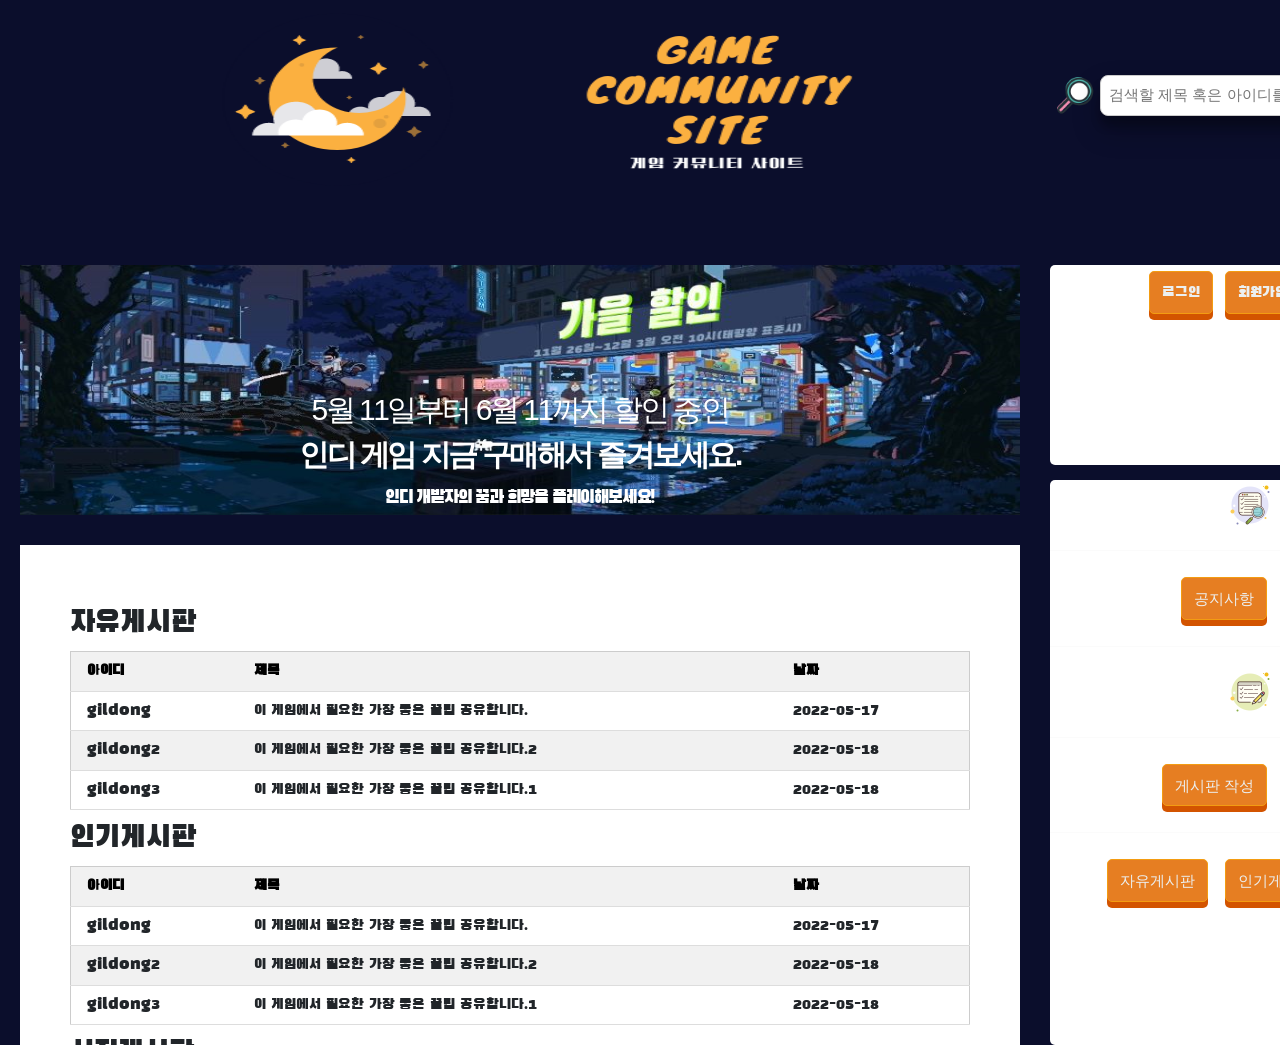
<file: WebContent/jspprojectlogin/index.html>
<!DOCTYPE html>
<html>
<head>
<meta charset="UTF-8">
<meta name="viewport" content="width=device-width, initial-scale=1">
  <link rel="preconnect" href="https://fonts.googleapis.com">
  <link rel="preconnect" href="https://fonts.gstatic.com" crossorigin>
  <link href="https://fonts.googleapis.com/css2?family=Black+Han+Sans&display=swap" rel="stylesheet">	
  <link href="https://cdn.jsdelivr.net/npm/bootstrap@5.1.3/dist/css/bootstrap.min.css" rel="stylesheet">
  <link rel="stylesheet" href="https://www.w3schools.com/w3css/4/w3.css">
  <script src="https://cdn.jsdelivr.net/npm/bootstrap@5.1.3/dist/js/bootstrap.bundle.min.js"></script>
  <link rel="stylesheet" href="../owlcarousel/assets/owl.carousel.min.css">
  <link rel="stylesheet" href="../owlcarousel/assets/owl.theme.default.css">
  <link rel="stylesheet" href="../css/styledata.css">
<title>게임 커뮤니티 사이트</title>
</head>
<body>
        <div>
        	<img id="webbanner" src="../images/Webben.png" alt="배너" width="800px" height="200px"/>
        </div>
        <div>
        	   <img id="searchicon" alt="검색" src="../images/search.png" width="50px" height="50px">
        	   <input id="searchinput" class="w3-input w3-border w3-round-large" type="text" placeholder="검색할 제목 혹은 아이디를 입력 하시오.">
        </div>
     		<div class="main_banner owl-carousel owl-theme">
     			<div class="item first">
     				<h2 class="title">5월 11일부터 6월 11까지 할인 중인 <strong class="em">인디 게임 지금 구매해서 즐겨보세요.</strong></h2>
     				<span class="subtitle">인디 개발자의 꿈과 희망을 플레이해보세요!</span>
     			</div>
     			<div class="item second">
     				<h2 class="title">마운트 블레이드 이벤트 진행중 <strong class="em">지금 구매해서 즐겨보세요.</strong></h2>
     				<span class="subtitle">당신의 지휘로 다른 군을 이겨보세요!</span>
     			</div>
     			<div class="item third">
     				<h2 class="title">이런 체험은 어떻시나요? <strong class="em">이 커뮤니티가 직접 추천합니다.</strong></h2>
     				<span class="subtitle">저만 믿으라고요!</span>
     			</div>
     		</div>
        <div id="main">
        	<h2 style="font-family: 'Black Han Sans', sans-serif;">자유게시판</h2>
        	<table class="w3-table-all w3-hoverable">
        	<thead>
        		<tr class="w3-light-grey">
        			<th>아이디</th>
        			<th>제목</th>
        			<th>날짜</th>
        		</tr>
        	</thead>
        		<tr>
        			<td>gildong</td>
        			<td>이 게임에서 필요한 가장 좋은 꿀팁 공유합니다.</td>
        			<td>2022-05-17</td>
        		</tr>
        		<tr>
        			<td>gildong2</td>
        			<td>이 게임에서 필요한 가장 좋은 꿀팁 공유합니다.2</td>
        			<td>2022-05-18</td>
        		</tr>
        		
        		<tr>
        			<td>gildong3</td>
        			<td>이 게임에서 필요한 가장 좋은 꿀팁 공유합니다.1</td>
        			<td>2022-05-18</td>
        		</tr>
        	</table>
        		<h2 style="font-family: 'Black Han Sans', sans-serif;">인기게시판</h2>
        		<table class="w3-table-all w3-hoverable">
        	<thead>
        		<tr class="w3-light-grey">
        			<th>아이디</th>
        			<th>제목</th>
        			<th>날짜</th>
        		</tr>
        	</thead>
        		<tr>
        			<td>gildong</td>
        			<td>이 게임에서 필요한 가장 좋은 꿀팁 공유합니다.</td>
        			<td>2022-05-17</td>
        		</tr>
        		<tr>
        			<td>gildong2</td>
        			<td>이 게임에서 필요한 가장 좋은 꿀팁 공유합니다.2</td>
        			<td>2022-05-18</td>
        		</tr>
        		
        		<tr>
        			<td>gildong3</td>
        			<td>이 게임에서 필요한 가장 좋은 꿀팁 공유합니다.1</td>
        			<td>2022-05-18</td>
        		</tr>
        	</table>
        		<h2 style="font-family: 'Black Han Sans', sans-serif;">사진게시판</h2>
        		<table class="w3-table-all w3-hoverable">
        	<thead>
        		<tr class="w3-light-grey">
        			<th>아이디</th>
        			<th>제목</th>
        			<th>날짜</th>
        		</tr>
        	</thead>
        		<tr>
        			<td>gildong</td>
        			<td>이 게임에서 필요한 가장 좋은 꿀팁 공유합니다.</td>
        			<td>2022-05-17</td>
        		</tr>
        		<tr>
        			<td>gildong2</td>
        			<td>이 게임에서 필요한 가장 좋은 꿀팁 공유합니다.2</td>
        			<td>2022-05-18</td>
        		</tr>
        		
        		<tr>
        			<td>gildong3</td>
        			<td>이 게임에서 필요한 가장 좋은 꿀팁 공유합니다.1</td>
        			<td>2022-05-18</td>
        		</tr>
        	</table>
        </div>

          <div id="login">
          <div class="btn-group">
          	<button type="button" class="button-3d" onclick="location.href='loginForm.jsp'"> 로그인</button>
          	<button type="button" class="button-3d" onclick="location.href='insertForm.html'"> 회원가입</button>
         	<button type="button" class="button-3d" onclick="location.href='list.jsp'" > 사용자조회</button>
			</div>
         </div>
        <div id="menu">
        	<div id="menubox">
        		<img alt="" src="../images/main.png" width="50px" height="50px"><img alt="" src="../images/question.png"width="50px" height="50px">
        		<hr>
	        	<button type="button" class="button-3d" onclick="location.href='mainform.html'"> 공지사항</button>
	        	<button type="button" class="button-3d" onclick="location.href='questionfrom.html'"> 고객센터</button>
        	</div>
        		<hr id="hrbar">
        	<div id="menubox">
        		<img alt="" src="../images/board.png" width="50px" height="50px"><img alt="" src="../images/main.png"width="50px" height="50px">
        		<hr>
	        	<button type="button" class="button-3d" onclick="location.href='board.jsp'" > 게시판 작성</button>
				<button type="button" class="button-3d" onclick="location.href='boardlist.jsp'"> 게시판 목록</button>
			</div>
				<hr id="hrbar">
			<div id="menubox">
				<button type="button" class="button-3d" onclick="location.href='board.jsp'" > 자유게시판</button>
				<button type="button" class="button-3d" onclick="location.href='board.jsp'" > 인기게시판</button>
				<button type="button" class="button-3d" onclick="location.href='boardlist.jsp'"> 사진게시판</button>
			</div>

        </div>
</body>
	<script src="https://ajax.googleapis.com/ajax/libs/jquery/3.5.1/jquery.min.js"></script>
	<script src="../owlcarousel/owl.carousel.min.js"></script>
	<script src="../js/rollingbanner.js"></script>
</html>
</file>
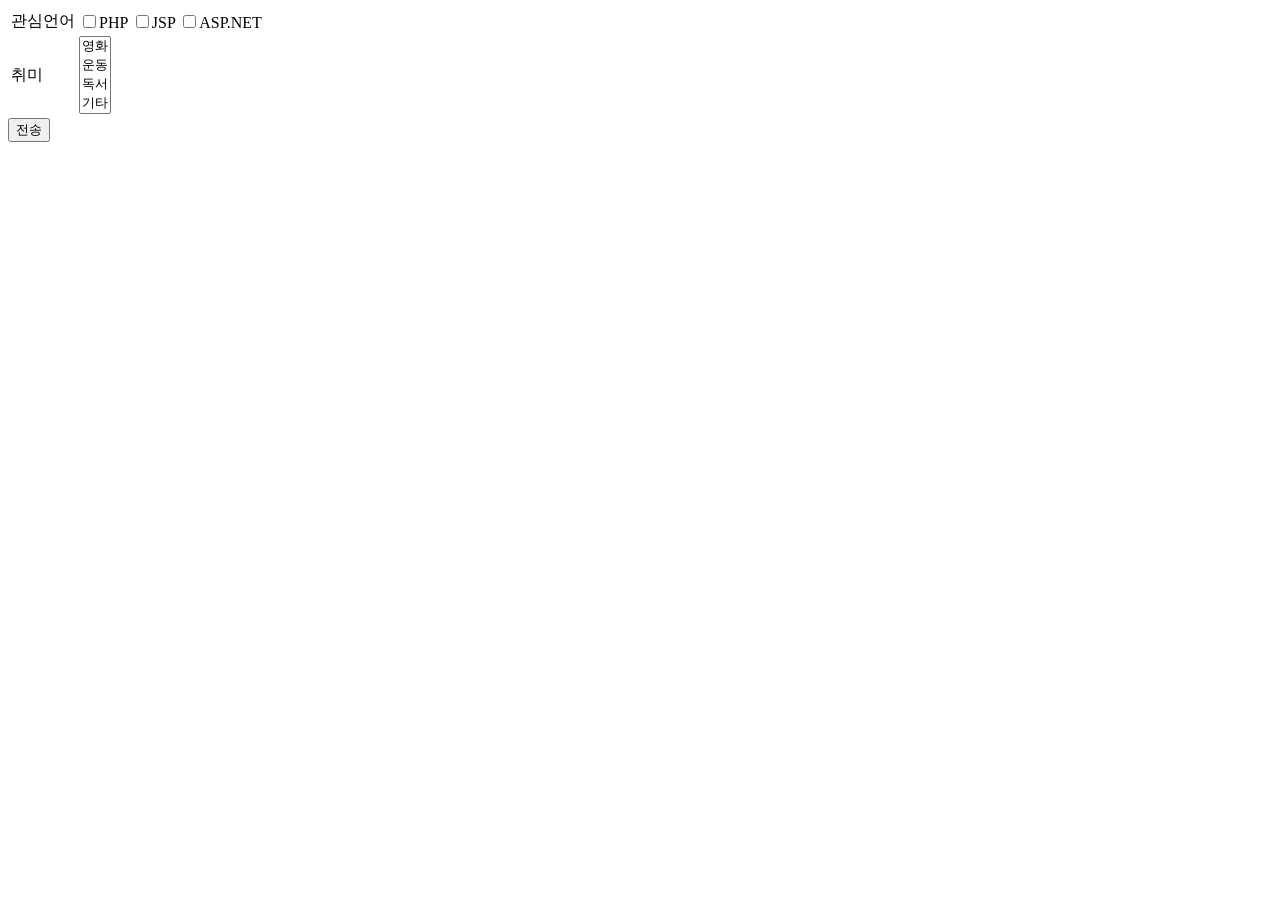
<file: WebContent/ch04/4-6.html>
<!doctype html>
<html>
<head>
    <meta charset="utf-8">
</head>
<body>

<form action="4-7.jsp" method="post">
    <table>
        <tr>
            <td>관심언어</td>
            <td>
                <input type="checkbox" name="Numbers" value="PHP">PHP
                <input type="checkbox" name="Numbers" value="JSP">JSP
                <input type="checkbox" name="Numbers" value="ASP.NET">ASP.NET        
            </td>
        </tr>
        
        <tr>
            <td>취미</td>
            <td>
                <select name="seting" size="4" multiple="multiple">
                    <option value="영화">영화</option>
                    <option value="운동">운동</option>
                    <option value="독서">독서</option>
                    <option value="기타">기타</option>
                </select>
            </td>
        </tr>
    </table>    
    <input type="submit" value="전송"> 
</form>
  
</body>
</html>
</file>
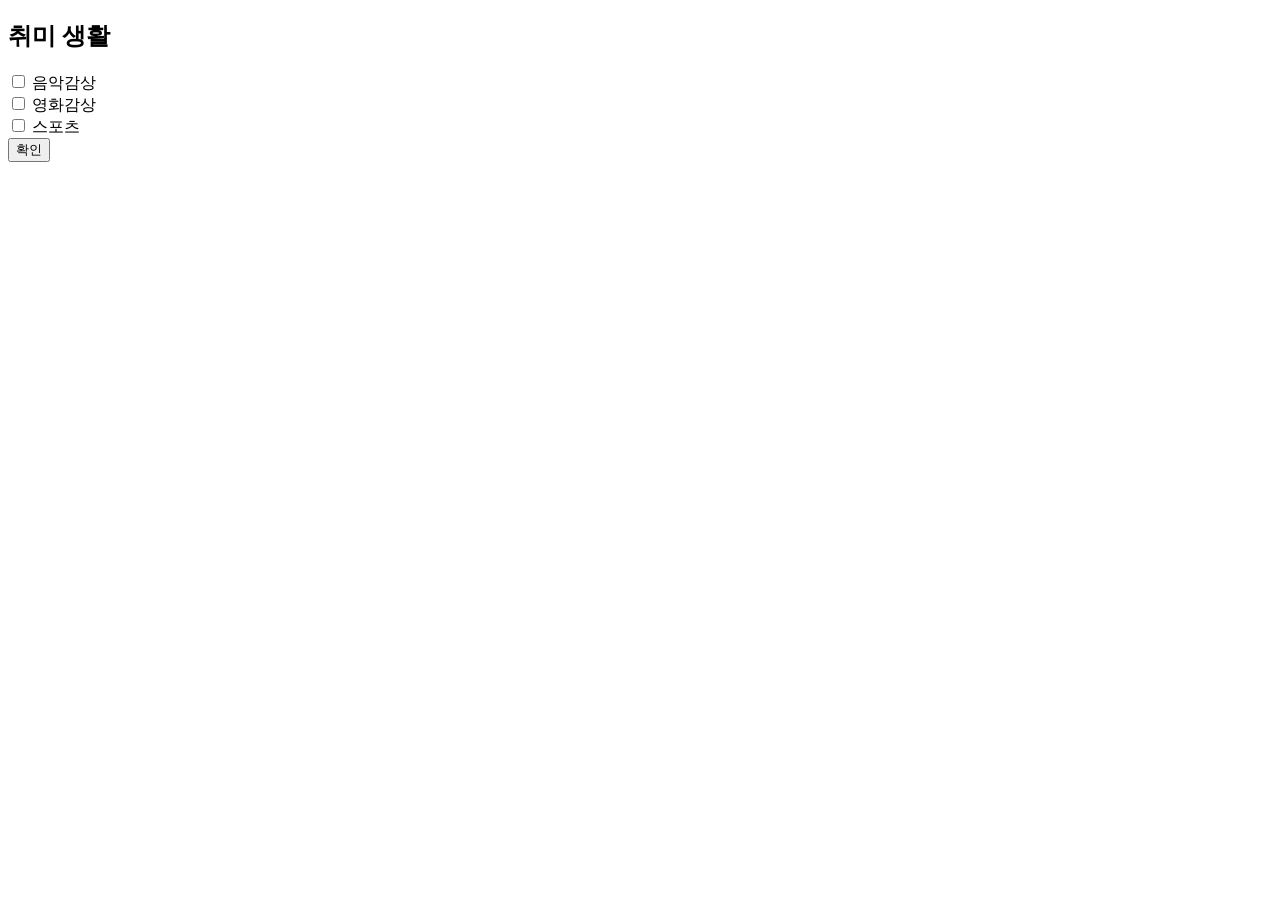
<file: WebContent/ch04/Test.html>
<!DOCTYPE html>
<html>
<head>
<meta charset="UTF-8">
<title></title>
</head>
<body>
	<h2>취미 생활</h2>
	<form action="testPro.jsp" method="post">
		<input type="checkbox"name="hobby" value="music"> 음악감상<br>
		<input type="checkbox"name="hobby" value="movie"> 영화감상<br>
		<input type="checkbox"name="hobby" value="spot"> 스포츠<br>
		<input type="submit" value="확인">
	</form>
</body>
</html>
</file>
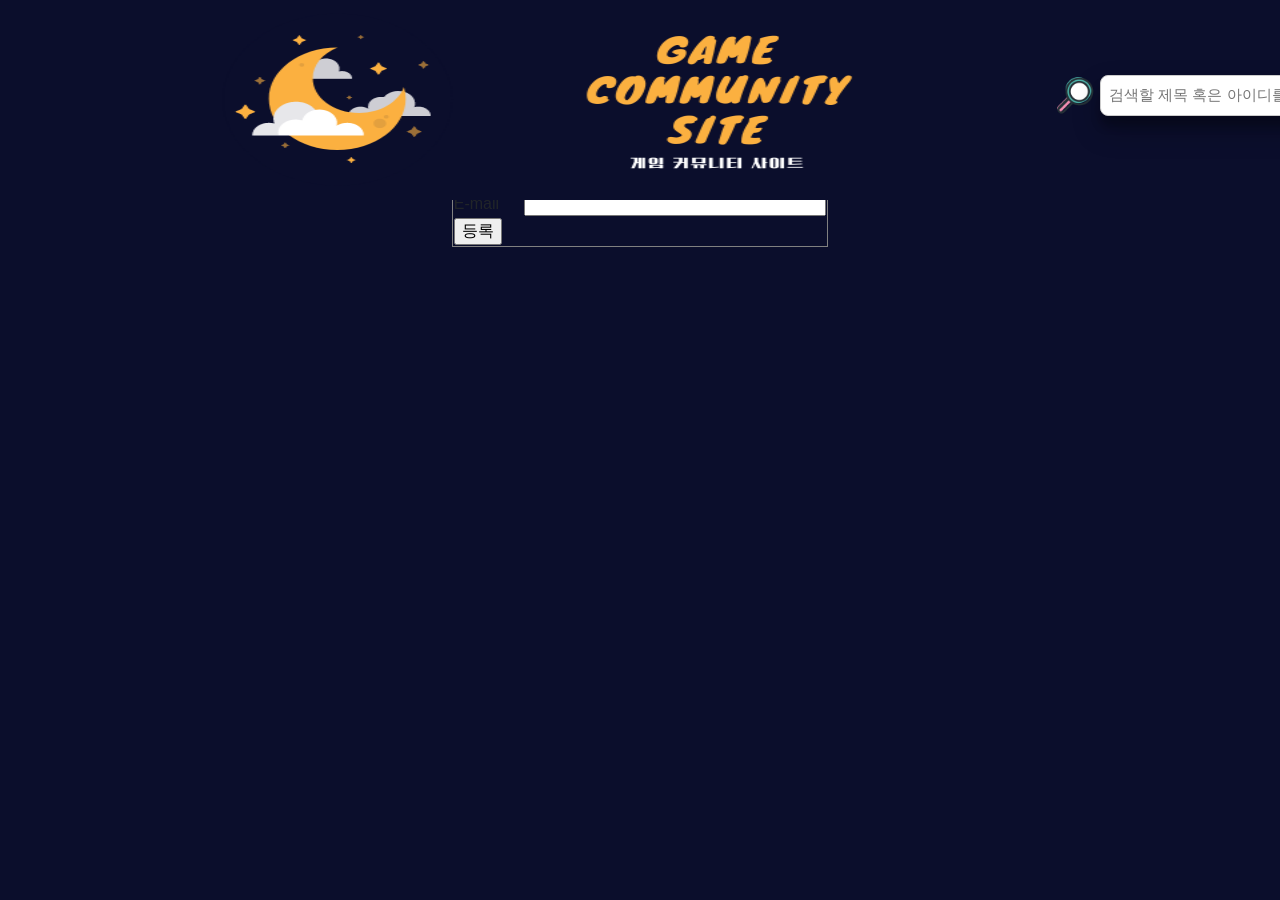
<file: WebContent/jspprojectlogin/insertForm.html>
<meta charset="UTF-8">
<meta name="viewport" content="width=device-width, initial-scale=1">
  <link href="https://cdn.jsdelivr.net/npm/bootstrap@5.1.3/dist/css/bootstrap.min.css" rel="stylesheet">
  <link rel="stylesheet" href="https://www.w3schools.com/w3css/4/w3.css">
  <link rel="stylesheet" href="../css/styledata.css">
<!DOCTYPE html>
<html>
<body>
	    <div>
        	<img id="webbanner" src="../images/Webben.png" alt="배너" width="800px" height="200px"/>
        </div>
        <div>
        	   <img id="searchicon" alt="검색" src="../images/search.png" width="50px" height="50px">
        	   <input id="searchinput" class="w3-input w3-border w3-round-large" type="text" placeholder="검색할 제목 혹은 아이디를 입력 하시오.">
        </div>
	<table id="insert" border="1" align="center">
		<form name="insertFrom" action="insertPro.jsp" method="post">
			<tr>
				<td colSpan="2">
					<h1>회원 가입</h1>
					'*' 표시 항목은 필수 입력 항목입니다.
				</td>
			</tr>
			<tr>
				<td>ID</td>
				<td><input name="mem_uid" size="20">*</td>
			</tr>
			<tr>
				<td>암호</td>
				<td><input name="mem_pwd" size="20" type="password">*</td>
			</tr>
			<tr>
				<td>암호 확인</td>
				<td><input name="pwd_check" size="20" type="password">*</td>
			</tr>
			<tr>
				<td>이     름</td>
				<td><input name="mem_name" size="20">*</td>
			</tr>
			<tr>
				<td>E-mail</td>
				<td><input name="em_email" size="30"></td>
			</tr>
			
			<tr>
				<td colSpan="2">
					<input type="submit" value="등록" onclick="check_on()">
				</td>
			</tr>
		</form>
	</table>
</body>
</html>
</file>
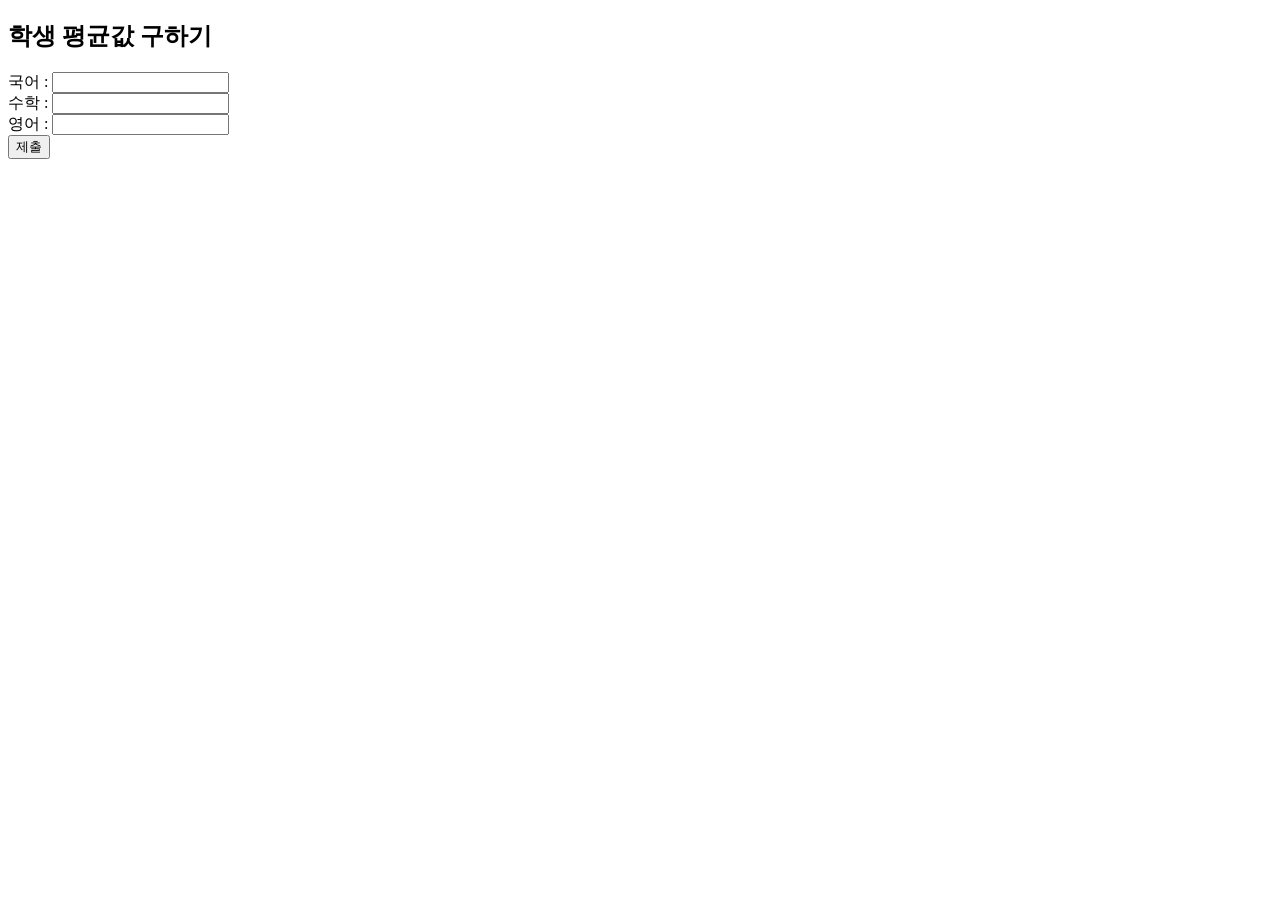
<file: WebContent/이주명-220329/4-1.html>
<!DOCTYPE html>
<html>
<head>
<meta charset="UTF-8">
<title>학샏 평균</title>
</head>
<body>
		<h2>학생 평균값 구하기</h2>
	<form action="4-2.jsp" method="post">
		국어 : <input type="text" name="국어">	<br>
		수학 : <input type="text" name="수학">	<br>
		영어 : <input type="text" name="영어"> <br>
		<input type="submit" value="제출">	
	</form>
</body>
</html>
</file>
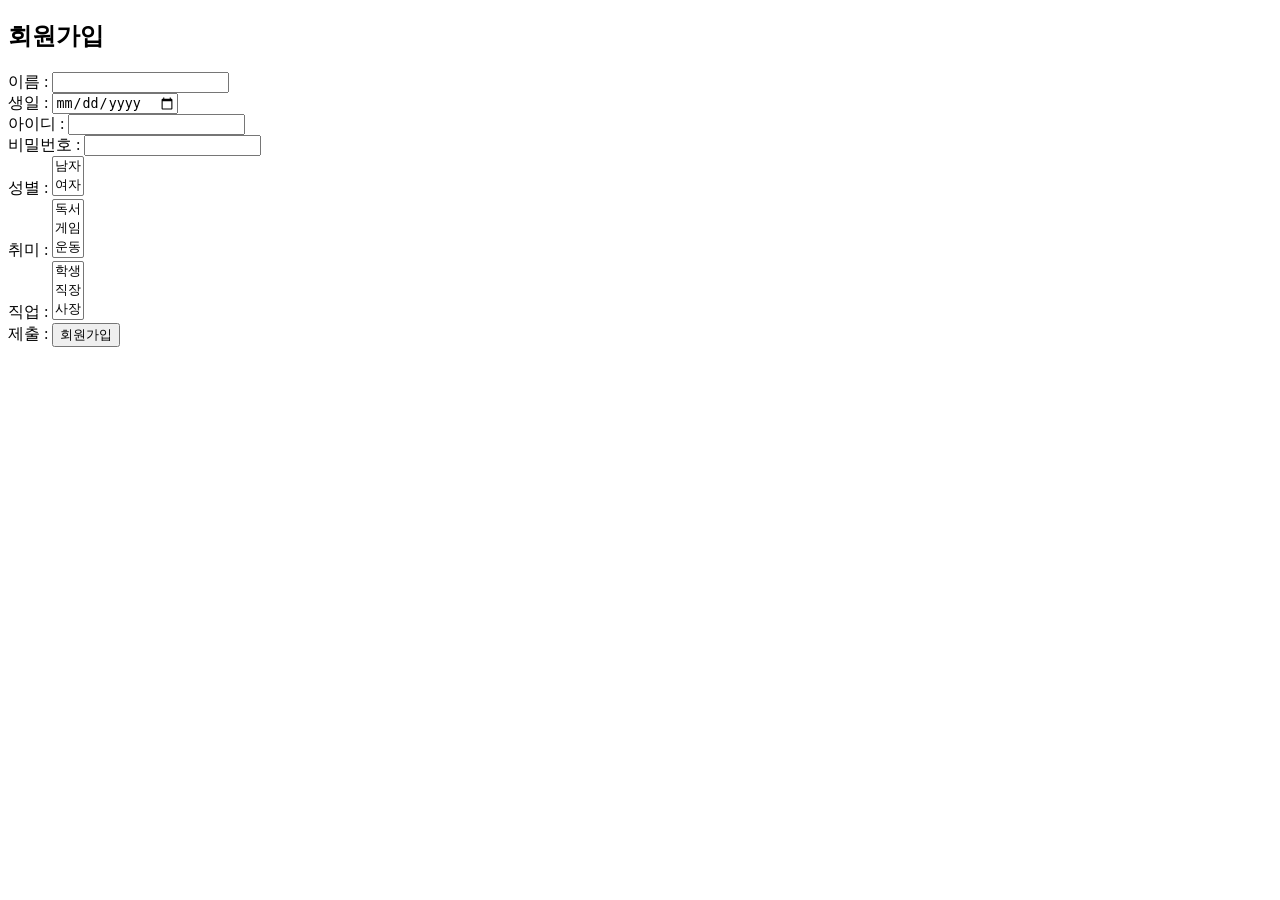
<file: WebContent/이주명-220329/homepage.html>
<!DOCTYPE html>
<html>
<head>
<meta charset="UTF-8">
<title>회원가입 사이트</title>

</head>
<body>
	<h2>회원가입</h2>
	<form action="SignUp.jsp"method="post">
		이름 : <input type="text" name="name"> <br>
		생일 : <input type="date" name="date"> <br>
	      아이디 : <input type="text" name="id"> <br>
	   비밀번호 : <input type="password" name="pwd"> <br>
	   성별 :
		<select name="gender" size="2">
	 		<option value="남자">남자</option>
	 		<option value="여자">여자</option>
	 	</select> <br>
	   취미 :
	   	<select name="sw" size="3" multiple>
	 		<option value="독서">독서</option>
	 		<option value="게임">게임</option>
	 		<option value="운동">운동</option>
	 	</select> <br>
	   직업 :
	   	<select name="Job" size="3">
	 		<option value="학생">학생</option>
	 		<option value="직장">직장</option>
	 		<option value="사장">사장</option>
	 	</select> <br>
	 
	 제출 : <input type="submit" value="회원가입">
	</form>
</body>
</html>
</file>
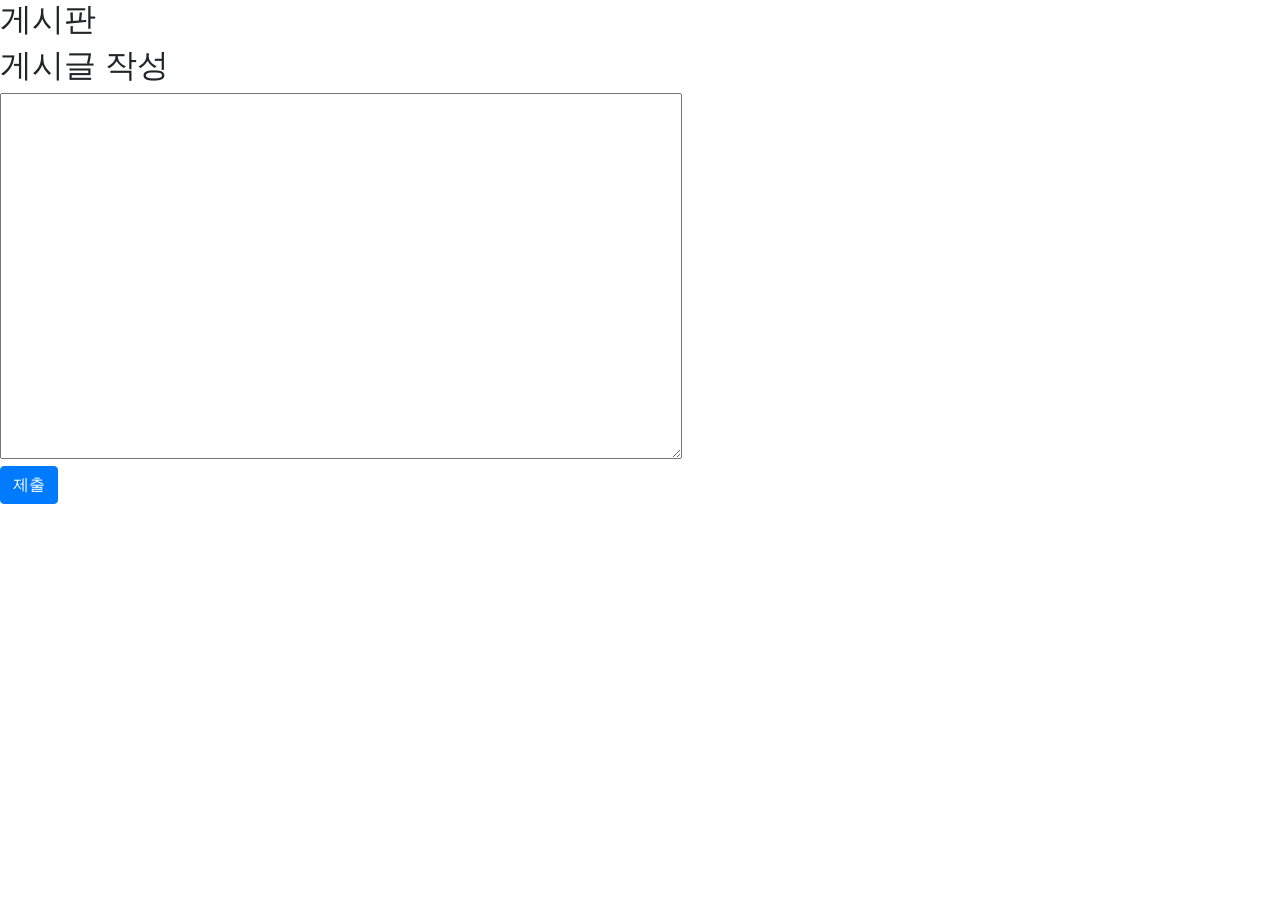
<file: WebContent/이주명-220329/noticeboard.html>
<!DOCTYPE html>
<html>
<head>
<meta charset="UTF-8">
<title>notice board</title>
<meta name="viewport" content="width=device-width, initial-scale=1">
  <link rel="stylesheet" href="https://cdn.jsdelivr.net/npm/bootstrap@4.6.1/dist/css/bootstrap.min.css">
</head>
<body>
<h2>게시판</h2>



<h2>게시글 작성</h2>
<form action="board.jsp" method="post">
	<textarea rows="15" cols="70"></textarea> <br>
	<button type="submit" class="btn btn-primary">제출</button>
</form>
</body>
</html>
</file>
<file: WebContent/css/styledata.css>
/* RollingBanner 구현 파트 설정  */
	 .main_banner {
	 	position: relative;
	 	left: 20px;
    	top: 265px;
    	width: 1000px;
    	height: 250px;
	 }
	 /*메인배너 왼쪽 버튼*/
	 .main_banner .owl-prev {
	 	position: absolute;
	 	top: 0;
	 	bottom: 0;
	 	left: 0;
	 	width: 100px;
	 	outline: none;
	 }
	 /*메인배너 왼쪽 버튼 이후 상태*/
	 .main_banner .owl-prev::before {
	 	position: absolute;
	 	top: 0;
	 	right: 0;
	 	bottom: 0;
	 	left: 0;
	 	background-position: -328px -651px;
	 	background-repeat: no-repeat;
	 	width: 22px;
	 	height: 38px;
	 	content: "";
	 	margin: auto;
	 }
	 /*메인배너 오른쪽 버튼*/
	 .main_banner .owl-next {
	 	position: absolute;
	 	top: 0;
	 	right: 0;
	 	bottom: 0;
	 	outline: none;
	 	width: 100px;
	 }
	 /*메인배너 오른쪽 버튼 이후 상태*/
	 .main_banner .owl-next::before {
	 	position: absolute;
	 	top: 0;
	 	right: 0;
	 	bottom: 0;
	 	left: 0;
	 	background-position: -1056px -369px;
	 	background-repeat: no-repeat;
	 	width: 22px;
	 	height: 38px;
	 	content: "";
	 	margin: auto;
	 }
	 .main_banner .item {
	 	padding-top: 250px;
	 	height: 250px;
	 	box-sizing: border-box;
	 	color: #fff;
	 	text-align: center;
	 }
	 .main_banner .item.first {
	 	background: no-repeat url("../images/first1.png");
	 }
	 .main_banner .item.second {
	 	background: no-repeat url("../images/second.png");
	 }
	 .main_banner .item.third {
	 	background: no-repeat url("../images/third.png");
	 }
	 .main_banner .item .title {
	 	display: inline-block;
	 	font-family: 'Jua', sans-serif;
	 	vertical-align: text-top;
	 	line-height: 45px;
	 	font-size: 30px;
	 	letter-spacing: -2.5px;
	 	font-weight: normal;
	 	position: relative;
	 	top: -140px;
	 }
	 .main_banner .item .title .em {
	 	display: block;
	 }
	 /*
	 .main_banner .item .title::before {
	 	position: absolute;
	 	vertical-align: top;
	 	top: 35px;
	 	left: -55px;
	 	font-size: 124px;
	 	font-weight: 100;
	 	content: "[";
	 }
	 .main_banner .item .title::after {
	 	position: absolute;
	 	vertical-align: top;
	 	top: 35px;
	 	left: 755px;
	 	font-size: 124px;
	 	font-weight: 100;
	 	content: "]";
	 }
	 */
	 .main_banner .item .subtitle{
	 	display: block;
	 	font-family: 'Black Han Sans', sans-serif;
	 	vertical-align: top;
	 	margin-top: 20px;
	 	font-size: 18px;
	 	line-height: normal;
	 	letter-spacing: -1.2px;
	 	position: relative;
	 	top: -160px;
	 }
	 
	 @media screen and (max-width: 998px){
	 	.main_banner {
	 		height: 250px;
	 	}
	 	.main_banner .item{
	 		background: no-repeat url("../images/first1.png");
	 		padding-top: 250px;
	 		height: 250px;
	 	}
	 	.main_banner .item .title{
	 		font-size: 35px;
	 	}
	 	.main_banner .item .title::before, .main_banner .item .title::after{
	 		font-size: 92px;
	 	}
	 }
	 @media screen and (max-width: 768px){
	 	.main_banner {
	 		height: 250px;
	 	}
	 	.main_banner .item{
	 		padding-top: 250px;
	 		height: 250px;
	 	}
	 	.main_banner .item .title{
	 		font-size: 30px;
	 	}
	 	.main_banner .item .title::before, .main_banner .item .title::after{
	 		font-size: 92px;
	 	}
	 	.main_banner .item .subtitle{
	 		font-size: 20px;
	 	}
	 }
	 	 @media screen and (max-width: 475px){
	 	.main_banner {
	 		height: 250px;
	 	}
	 	.main_banner .item{
	 		background: no-repeat url("../images/first1.png");
	 		padding-top: 250px;
	 		height: 250px;
	 	}
	 	.main_banner .item .title{
	 		font-size: 24px;
	 		line-height: 40px;
	 	}
	 	.main_banner .item .title::before, .main_banner .item .title::after{
	 		top: 20px;
	 		font-size: 70px;
	 	}
	 	.main_banner .item .title::before{
	 		left: -30px;
	 	}
	 	.main_banner .item .title::after{
	 		right: -30px;
	 	}
	 	.main_banner .item .subtitle{
	 		font-size: 16px;
	 	}
	 }
	 /* 3D 버튼 CSS 구현 파트 설정  */
	.button-3d {
	  position:relative;
	  width: auto;
	  display:inline-block;
	  color:#ecf0f1;
	  text-decoration:none;
	  border-radius:5px;
	  border:solid 1px #f39c12;
	  background:#e67e22;
	  text-align:center;
	  padding:10px 12px 8px;
	  margin: 6px;
	  
	  -webkit-transition: all 0.1s;
		-moz-transition: all 0.1s;
		transition: all 0.1s;
		
	  -webkit-box-shadow: 0px 6px 0px #d35400;
	  -moz-box-shadow: 0px 6px 0px #d35400;
	  box-shadow: 0px 6px 0px #d35400;
	}
	
	.button-3d:active{
	    -webkit-box-shadow: 0px 2px 0px #d35400;
	    -moz-box-shadow: 0px 2px 0px #d35400;
	    box-shadow: 0px 2px 0px #d35400;
	    position:relative;
	    top:4px;
	}
	/* 초기 배경 색깔 설정 */
	body{
		background-color: #0b0e2c;
	}
	/* 상위 배너 및 검색바 위치 및 스타일 설정  */
    #webbanner{
    	position: absolute;
    	left: 200px;
    }
    #searchinput{
    	position: absolute;
    	left: 1100px;
    	top: 75px;
    	width: 300px;
    	box-shadow: 0 14px 28px rgba(0,0,0,0.25), 0 10px 10px rgba(0,0,0,0.22);
    }
    #searchicon{
    	position: absolute;
    	left: 1050px;
    	top: 70px;
    }
    /*메인 페이지 CSS 설정*/
    #benana {
    	position: absolute;
    }
    #main{
    	font-family: 'Black Han Sans', sans-serif;
    	border: solid 10px none;
    	position: absolute;
    	left: 20px;
    	top: 545px;
     	width: 1000px;
     	height: 500px;
     	padding: 50px;
        background-color:#FFFFFF;
        overflow: auto;
    }
    #login{
        font-family: 'Black Han Sans', sans-serif;
        border: solid 5px none;
    	border-radius: 5px;
    	position: absolute;
    	left: 1050px;
    	top: 265px;
    	width: 450px;
        height: 200px;
        text-align: center;
        background-color: #FFFFFF;
    }
    #login_btn {
    	margin-top : 80px;
    }
    #login_text{
    	position: relative;
    	top: 60px;
    	padding: 10px;
    	border-radius: 5px;
    	background-color: #F2E0F7;
    }
    #menu{
    	border-radius: 5px;
    	border: solid 10px none;
    	position: absolute;
    	text-align: center;
    	left: 1050px;
    	top: 480px;
    	width: 450px;
        height:565px;
        background-color: #FFFFFF;
    }
    #menu_text {
    	position: relative;
    	top: 50px;
    	font-family: 'Black Han Sans', sans-serif;
    	font-size: 30px;
    }
    #menu_img {
    	position: relative;
    	top: 100px;
    }
    #menu_hr{
    	position: relative;
    	top: 60px;
    	border-top: 3px dashed red;
    }
    #selectone {
    	position: absolute;
    	left: 1300px;
    }
    #selecttwo {
    	position: absolute;
    	left: 1350px;
    }
   	/*로그인 화면 및 회원가입 CSS 설정*/
    #login_box{
    	font-family: 'Jua', sans-serif;
    	border-radius: 10px;
    	background-color: none;
    	border: 10px solid #BDBDBD;
    	position: absolute;
    	top: 200px;
    	left: 550px;
    	width: 400px;
    	height: 500px;
    	padding: 20px;
    	text-align: center;
    	color: #BDBDBD;
    }
    #login_title{
    	font-family: 'Do Hyeon', sans-serif;
    	font-size: 25px;
    }
    #input_bar{
    	margin: 10px;
    	border-radius: 10px;
    	width: 200px;
    }
    #login_set {
    	margin-top: 20px; 
    	width: 300px;
    	font-size: 20px;
    }
    /*게시판 작성 CSS 설정*/
    #board_title{
    	font-family: 'Black Han Sans', sans-serif;
    	font-size: 50px;
    	position: absolute;
    	top: 250px;
    	left: 650px;
    	color: #ffffff;
    }
    #title_pos_one{
    	display: inline;
    	font-family: 'Do Hyeon', sans-serif;
    	position: absolute;
    	font-size: 25px;
    	top: 340px;
    	left: 270px;
    	background-color:#BDBDBD;
    	padding: 10px;
    	border-radius: 5px;
    	color: #ffffff;
    }
    #title_pos_two{
    	display: inline;
    	font-family: 'Do Hyeon', sans-serif;
    	position: absolute;
    	font-size: 25px;
    	top: 340px;
    	left: 150px;
    	background-color:#BDBDBD;
    	padding: 10px;
    	border-radius: 5px;
    	color: #ffffff;
    }
    #title_input_one{
    	display: inline;
    	font-family: 'Do Hyeon', sans-serif;
    	border-radius: 10px;
    	font-size: 25px;
    	width: 850px;
    	color: #000000;
    }
    #title_input_two{
    	display: inline;
    	font-family: 'Do Hyeon', sans-serif;
    	border-radius: 10px;
    	font-size: 25px;
    	width: 200px;
    	color: #000000;
    }
    #title_text_one{
    	display: inline-block;
    	font-family: 'Do Hyeon', sans-serif;
    	border-radius: 10px;
    	font-size: 25px;
    	background-color: #ffffff;
    	padding: 5px;
    	width: 850px;
    	color: #000000;
    }
    #title_text_two{
    	display: inline-block;
    	font-family: 'Do Hyeon', sans-serif;
    	border-radius: 10px;
    	font-size: 25px;
    	background-color: #ffffff;
    	padding: 5px;
    	width: 200px;
    	color: #000000;
    }
    #text_area_box{
    	display: block;
    	font-family: 'Do Hyeon', sans-serif;
    	position: absolute;
    	top: 410px;
    	left: 270px;
    	width: 931.6px;
    	height: 500px;
    	border-radius: 5px;
    	overflow: auto;
    }
    #text_area_view{
    	display: inline-block;
    	font-family: 'Do Hyeon', sans-serif;
    	position: absolute;
    	top: 490px;
    	left: 150px;
    	width: 1221.6px;
    	height: 500px;
    	background-color: #ffffff;
    	border-radius: 5px;
    	overflow: auto;
    }
    #title_id {
    	display: inline;
    	font-family: 'Do Hyeon', sans-serif;
    	position: absolute;
    	font-size: 25px;
    	top: 415px;
    	left: 150px;
    	background-color:#BDBDBD;
    	padding: 10px;
    	border-radius: 5px;
    	color: #ffffff;
    }
    #title_text_id {
        display: inline-block;
    	font-family: 'Do Hyeon', sans-serif;
    	border-radius: 10px;
    	font-size: 25px;
    	background-color: #ffffff;
    	padding: 5px;
    	width: 300px;
    	color: #000000;
    }
    #title_count{
    	display: inline;
    	font-family: 'Do Hyeon', sans-serif;
    	position: absolute;
    	font-size: 25px;
    	top: 415px;
    	left: 1021.6px;
    	background-color:#BDBDBD;
    	padding: 10px;
    	border-radius: 5px;
    	color: #ffffff;
    }
    #title_text_count{
        display: inline-block;
    	font-family: 'Do Hyeon', sans-serif;
    	border-radius: 10px;
    	font-size: 25px;
    	background-color: #ffffff;
    	padding: 5px;
    	width: 250px;
    	color: #000000;
    }
    #board_btn{
    	position: absolute;
    	top: 930px;
    	left: 1141.6px;
    }
    #board_btn_back{
    	position: absolute;
    	top: 1000px;
    	left: 600px;
    }
    #btn_back_index{
    	position: absolute;
    	top: 930px;
    	left: 270px;
    }
	#update_box{
		font-family: 'Jua', sans-serif;
    	border-radius: 10px;
    	background-color: none;
    	border: 10px solid #BDBDBD;
    	position: absolute;
    	top: 200px;
    	left: 350px;
    	width: 700px;
    	height: 850px;
    	padding: 20px;
    	text-align: center;
    	color: #BDBDBD;
	}
	#update_input #update_input_bar{
		text-align: center;
	}
	#update_text{
		font-family: 'Black Han Sans', sans-serif; 
		font-size: 25px;
		position: relative;
		left: 170px;
	}
	#update_input_bar{
		position: relative;
		left: 170px;
		margin: 10px;
    	border-radius: 10px;
    	width: 200px;
	}
	#update_set {
		position: relative;
		top: 300px;
    	margin-top: 20px; 
    	width: 300px;
    	font-size: 20px;
    }
    #board_change_input{
    	position: absolute;
    	left:1250px;
    	top: 290px;
    }
    #freeboard_list{
    	position: absolute;
    	top: 400px;
    	left: 250px;
    	width: 1000px;
    	height: 250px;
    	background-color: #ffffff;
    	overflow: auto;
    }
    #free_banner{
    	position: absolute;
    	left: 250px;
    	top: 200px;
    	width:1000px;
    	height: 200px;
    }
    #title_uploadfile{
    	display: inline;
    	font-family: 'Do Hyeon', sans-serif;
    	position: absolute;
    	font-size: 25px;
    	top: 415px;
    	left: 990px;
    	background-color:#BDBDBD;
    	padding: 10px;
    	border-radius: 5px;
    	color: #ffffff;
    }
    #title_text_uplodfile{
    	display: inline-block;
    	font-family: 'Do Hyeon', sans-serif;
    	border-radius: 10px;
    	font-size: 25px;
    	background-color: #ffffff;
    	padding: 5px;
    	width: 300px;
    	color: #000000;
    }
    #infboard_list{
    	position: absolute;
    	top: 400px;
    	left: 250px;
    	width: 1000px;
    	height: 250px;
    	background-color: #ffffff;
    	overflow: auto;
    }
    #inf_board_title{
    	font-family: 'Black Han Sans', sans-serif;
    	font-size: 50px;
    	position: absolute;
    	top: 250px;
    	left: 580px;
    	color: #ffffff;
    }
    #upload_btn{
    	position: absolute;
    	left: 400px;
    	top: 915px;
    	padding: 10px;
    	
    }
    #userlist{
    	border-radius: 10px;
    	background-color: #f5a4aa;
    	position: absolute;
    	padding: 50px;
    	top: 300px;
    	left: 300px;
    	width: 900px;
    	height: 400px;
    	text-align: center;
    	overflow: auto;
    }
    #userbox{
    	border-radius: 10px;
    	background-color: #8000ff;
    	position: absolute;
    	top: 200px;
    	left: 300px;
    	width: 900px;
    	height: 100px;
    	padding: 30px;
    	text-align: center;
    }
    .box{
    	margin: 10%;
    }
</file>
